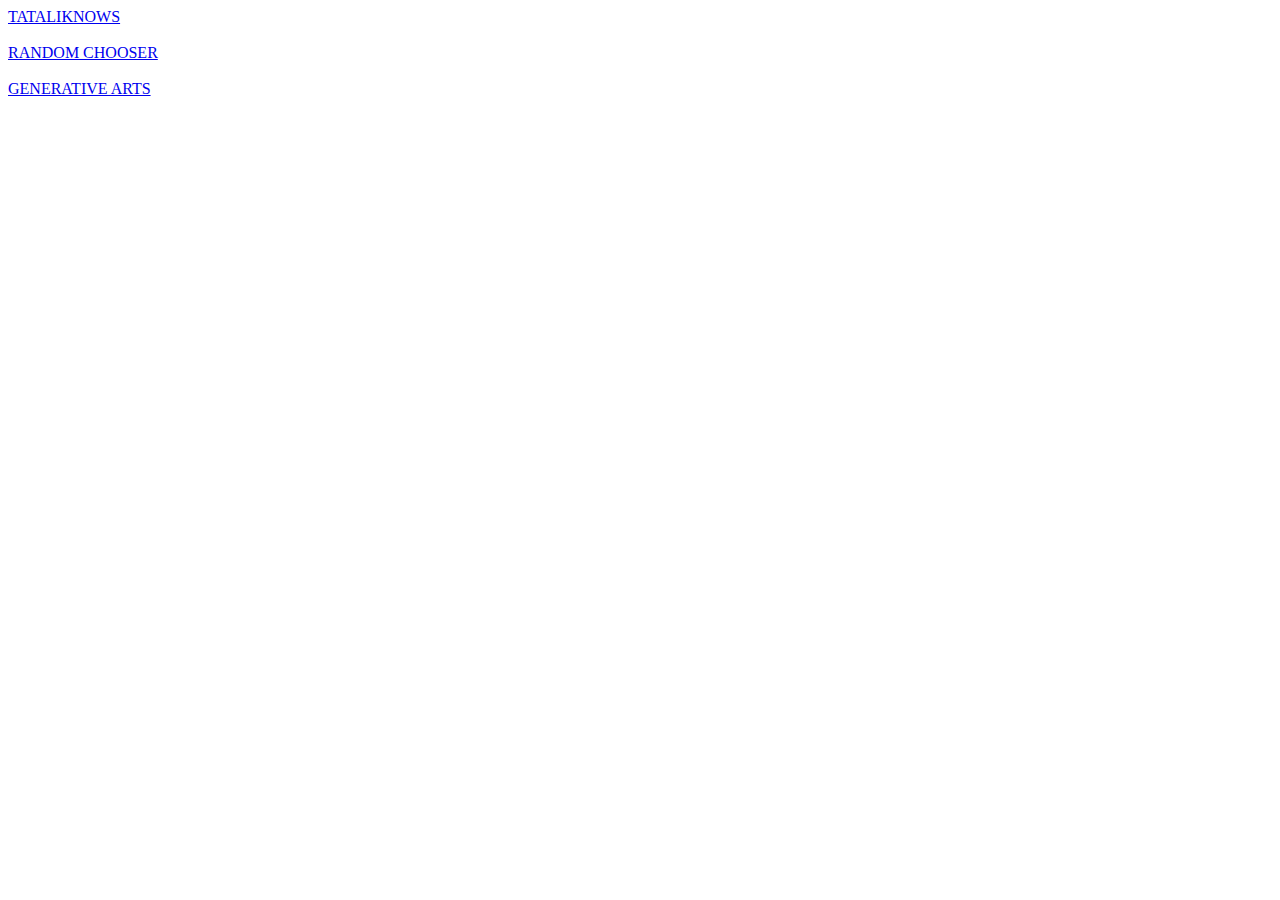
<file: index.html>
<!DOCTYPE html>
<html lang="en">
<head>
	<meta charset="UTF-8">
	<meta name="viewport" content="width=device-width, initial-scale=1.0">
	<title>BUKSENG</title>
</head>
<body>
	<a href="tataliknows.html">TATALIKNOWS</a>
	<br><br>
	<a href="random_chooser.html">RANDOM CHOOSER</a>
	<br><br>
	<a href="generative_arts.html">GENERATIVE ARTS</a>
</body>
</html>
</file>
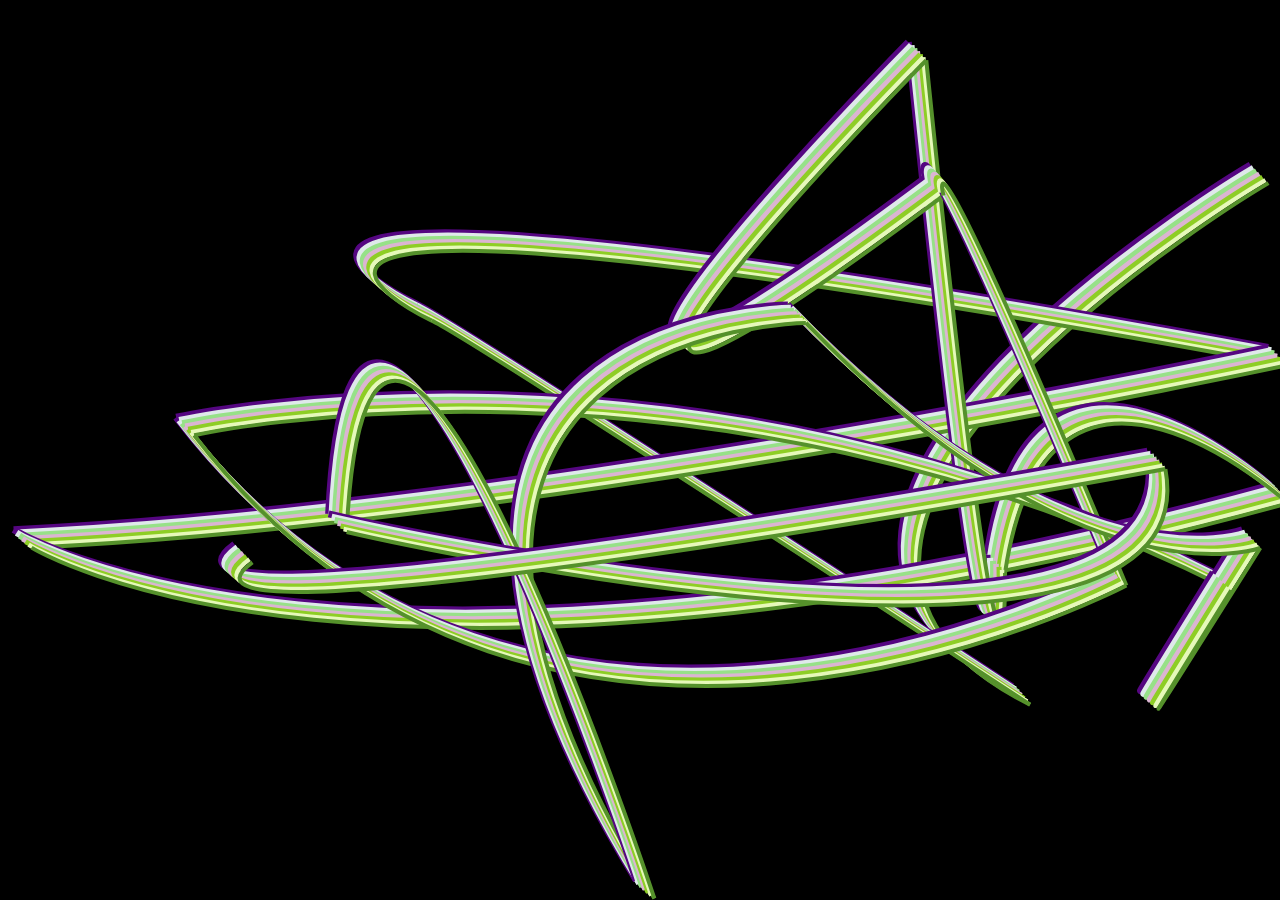
<file: curved_lines.html>
<!doctype html>
<html lang="en">
<head>
	<meta charset="UTF-8">
	<meta name="viewport" content="width=device-width, initial-scale=1.0">
	<title> CURVED LINES </title>
	<link rel="stylesheet" href="style.css"/>
</head>
<body>
	<canvas id="canvas"></canvas>	
	<script src="curved_lines.js"></script>
</body>
</html>
</file>
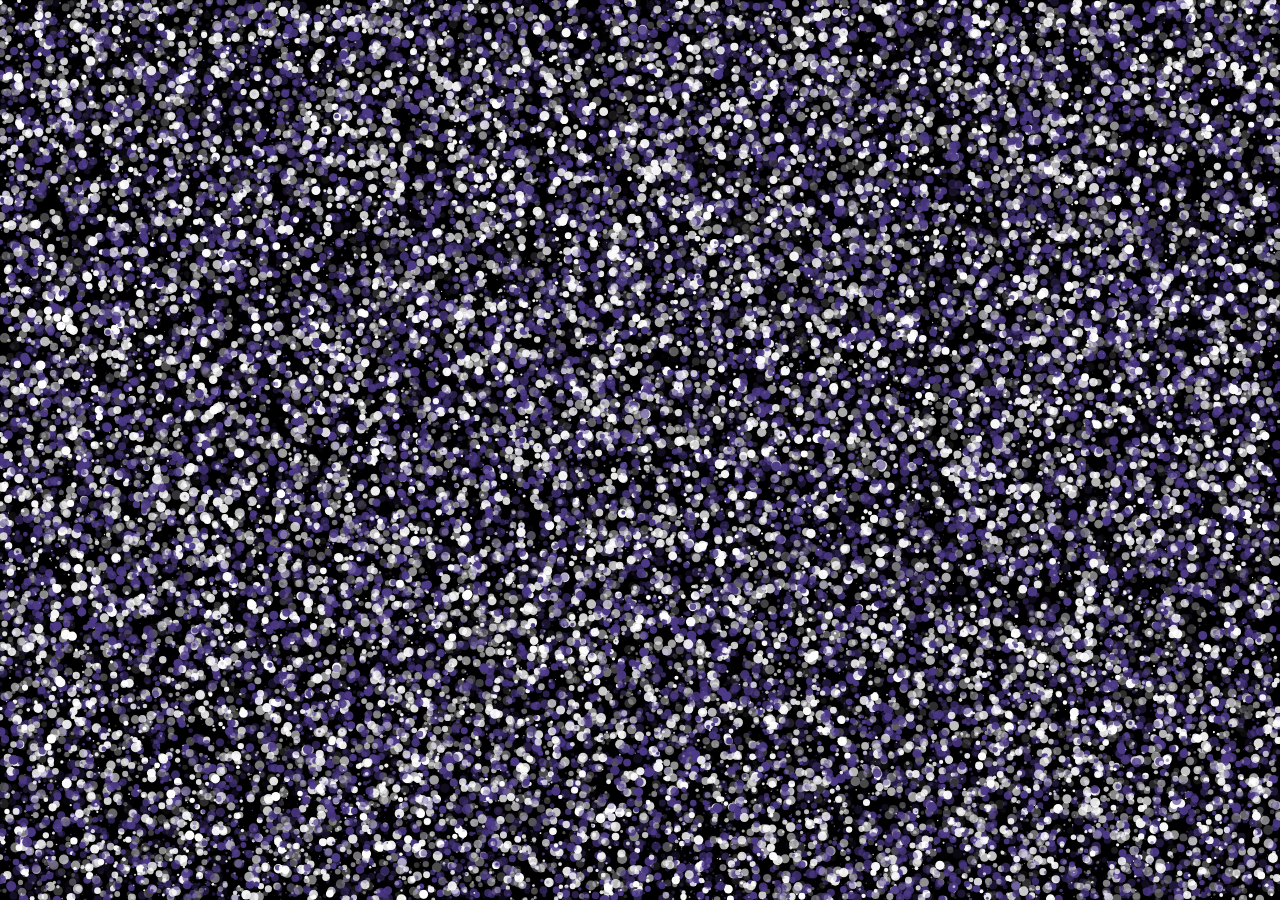
<file: dots.html>
<!doctype html>
<html lang="en">
<head>
	<meta charset="UTF-8">
	<meta name="viewport" content="width=device-width, initial-scale=1.0">
	<title> DOTS </title>
	<link rel="stylesheet" href="style.css"/>
</head>
<body>
	<canvas id="canvas"></canvas>	
	<script src="dots.js"></script>
</body>
</html>
</file>
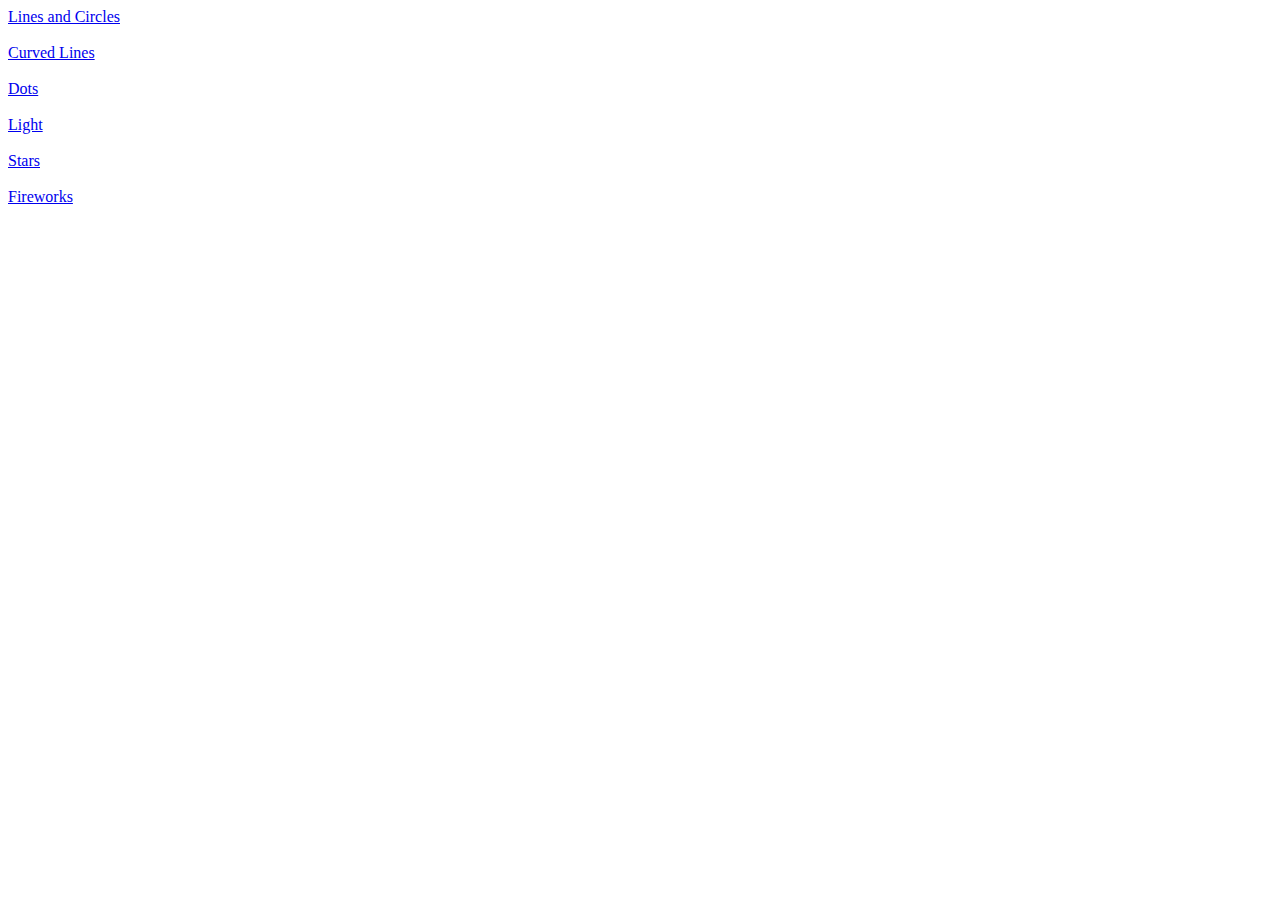
<file: generative_arts.html>
<!doctype html>
<html lang="en">
<head>
	<meta charset="UTF-8">
	<meta name="viewport" content="width=device-width, initial-scale=1.0">
	<title> GENERATIVE ARTS </title>
</head>
<body>
	<a href="lines_and_circles.html">Lines and Circles</a>
	<br><br>
	<a href="curved_lines.html">Curved Lines</a>
	<br><br>
	<a href="dots.html">Dots</a>
	<br><br>
	<a href="light.html">Light</a>
	<br><br>	
	<a href="stars.html">Stars</a>
	<br><br>
	<a href="fireworks.html">Fireworks</a>
	<br><br>	
</body>
</html>
</file>
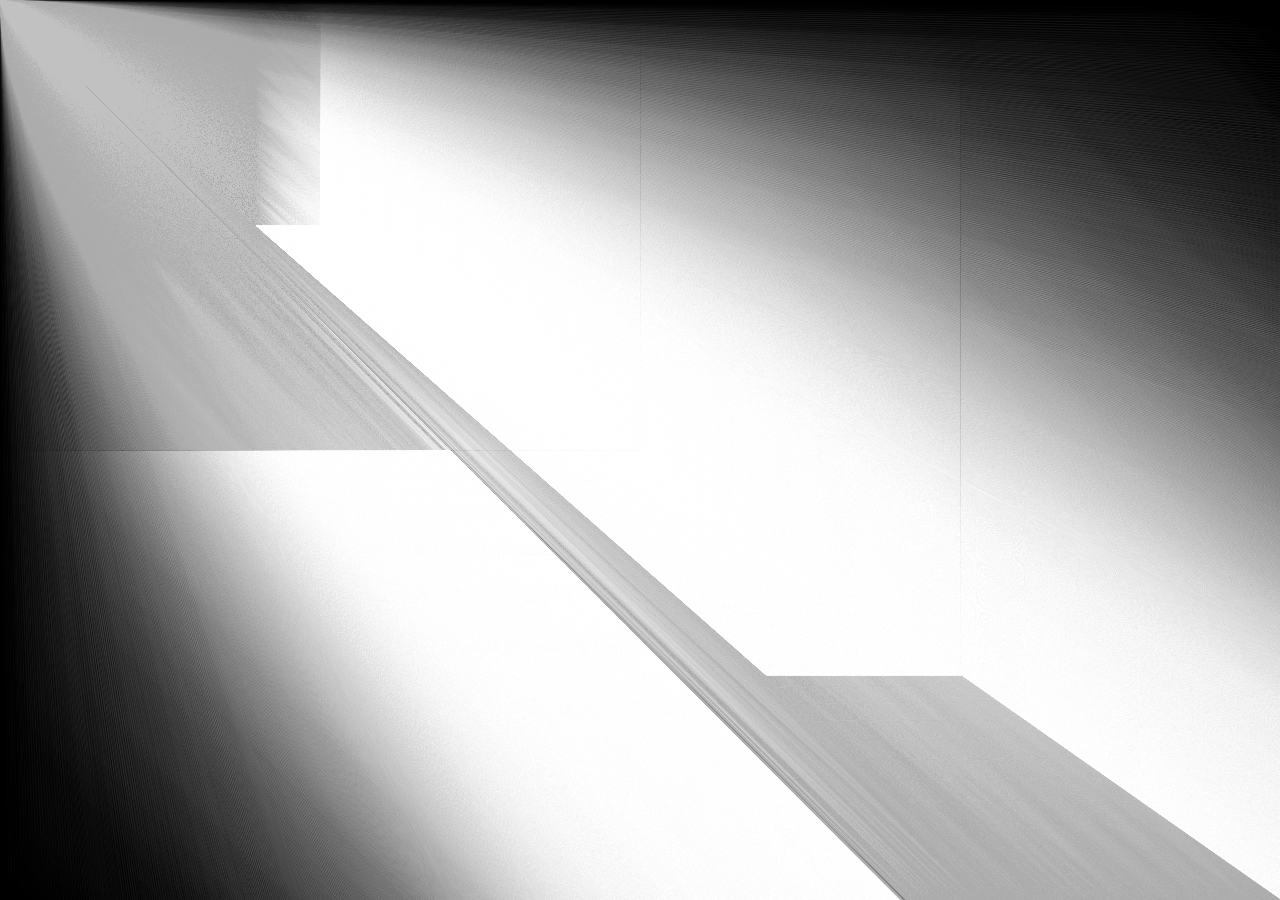
<file: light.html>
<!doctype html>
<html lang="en">
<head>
	<meta charset="UTF-8">
	<meta name="viewport" content="width=device-width, initial-scale=1.0">
	<title> LIGHT </title>
	<link rel="stylesheet" href="style.css"/>
</head>
<body>
	<canvas id="canvas"></canvas>	
	<script src="light.js"></script>
</body>
</html>
</file>
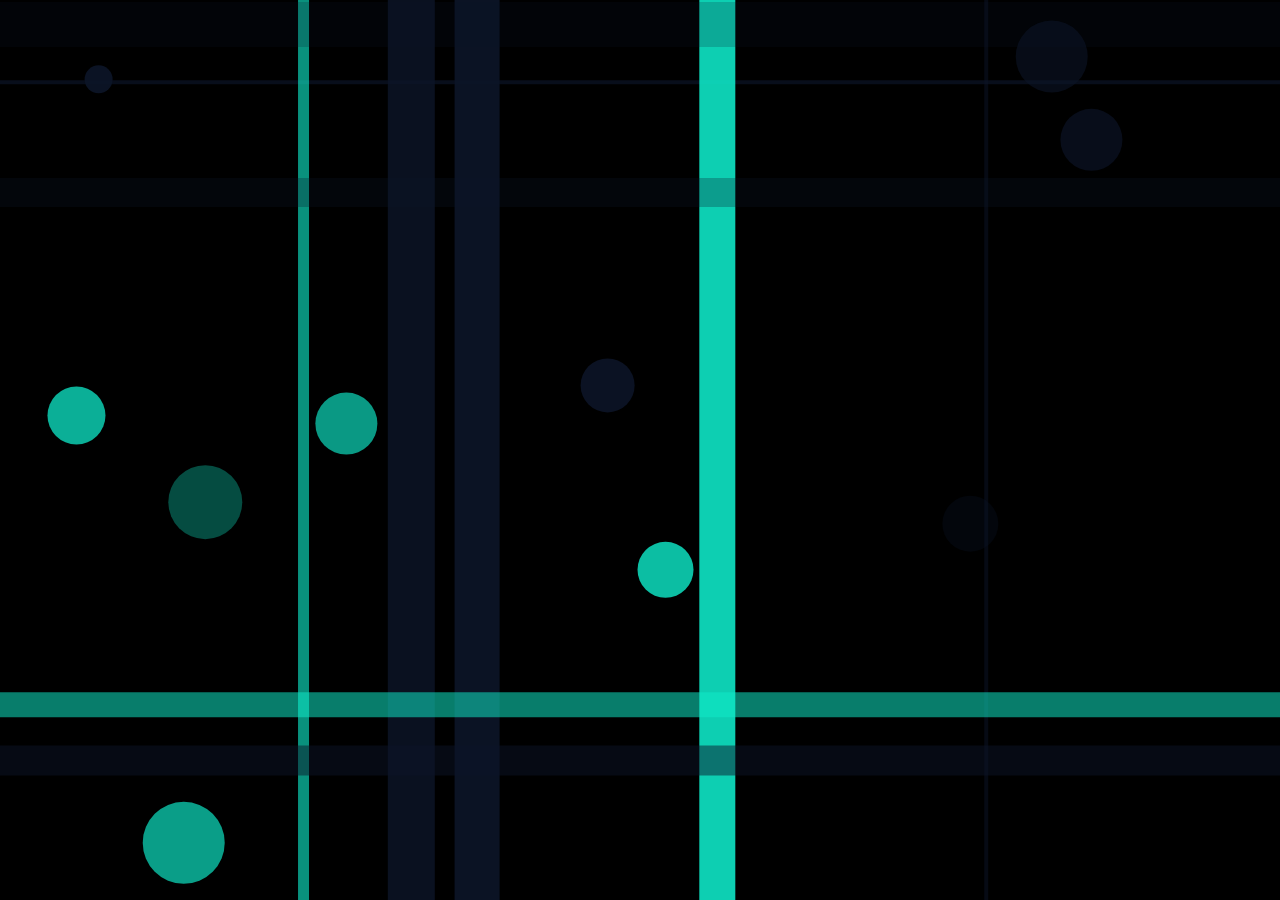
<file: lines_and_circles.html>
<!doctype html>
<html lang="en">
<head>
	<meta charset="UTF-8">
	<meta name="viewport" content="width=device-width, initial-scale=1.0">
	<title> LINES & CIRCLES </title>
	<link rel="stylesheet" href="style.css"/>
</head>
<body>
	<canvas id="canvas"></canvas>	
	<script src="lines_and_circles.js"></script>
</body>
</html>
</file>
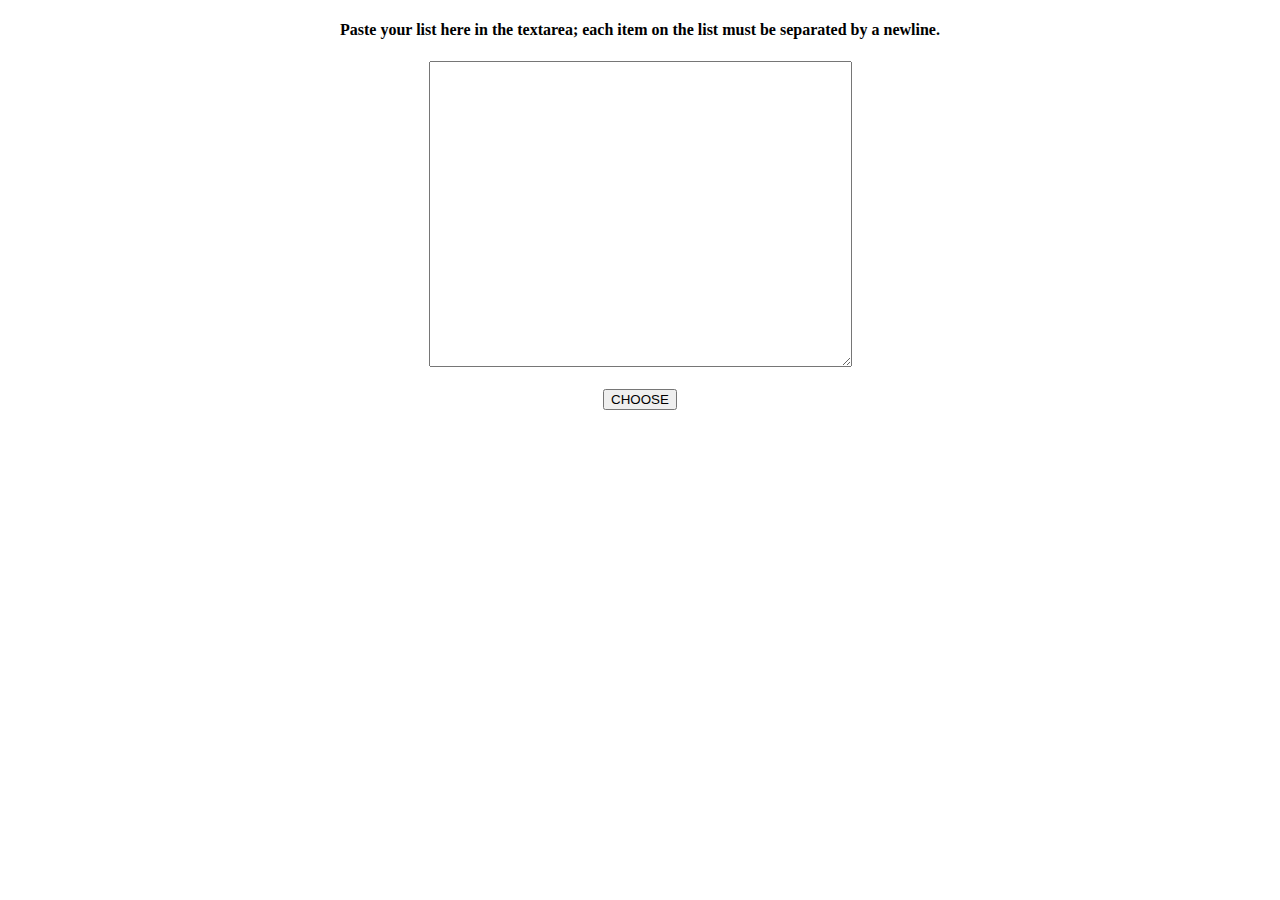
<file: random_chooser.html>
<!doctype html>
<html lang="en">
<head>
	<meta charset="UTF-8">
	<meta name="viewport" content="width=device-width, initial-scale=1.0">
	<title> Random Chooser </title>
	<script src="random_chooser.js"></script>
</head>
<body>
<center>
<h4>Paste your list here in the textarea; each item on the list must be separated by a newline.</h4>
<textarea id="list" rows="20" cols="50"></textarea>
<br><br>
<button onclick="choose()"> CHOOSE </button>
</center>

</body>
</html>
</file>
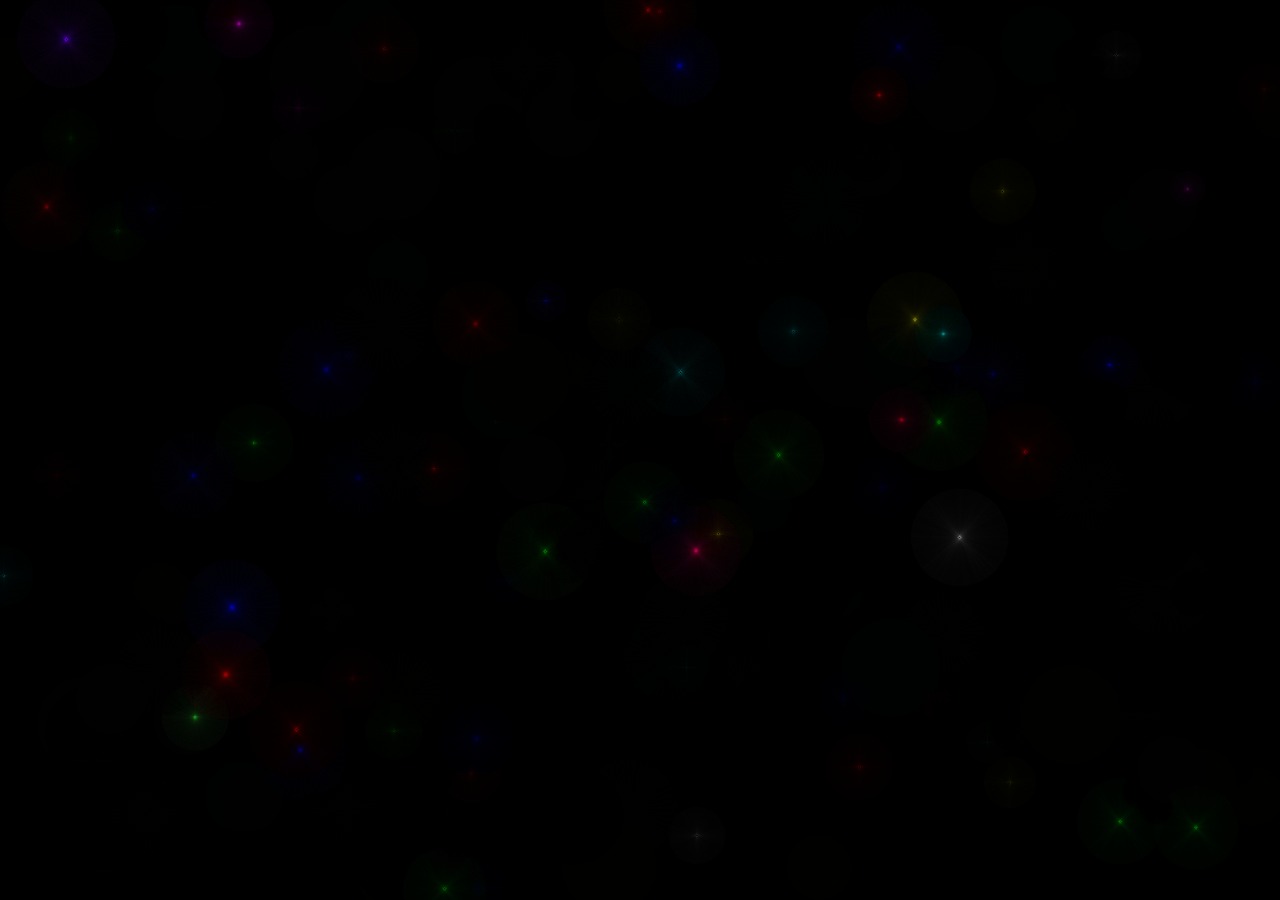
<file: stars.html>
<!doctype html>
<html lang="en">
<head>
	<meta charset="UTF-8">
	<meta name="viewport" content="width=device-width, initial-scale=1.0">
	<title> STARS </title>
	<link rel="stylesheet" href="style.css"/>
</head>
<body>
	<canvas id="canvas"></canvas>	
	<script src="stars.js"></script>
</body>
</html>
</file>
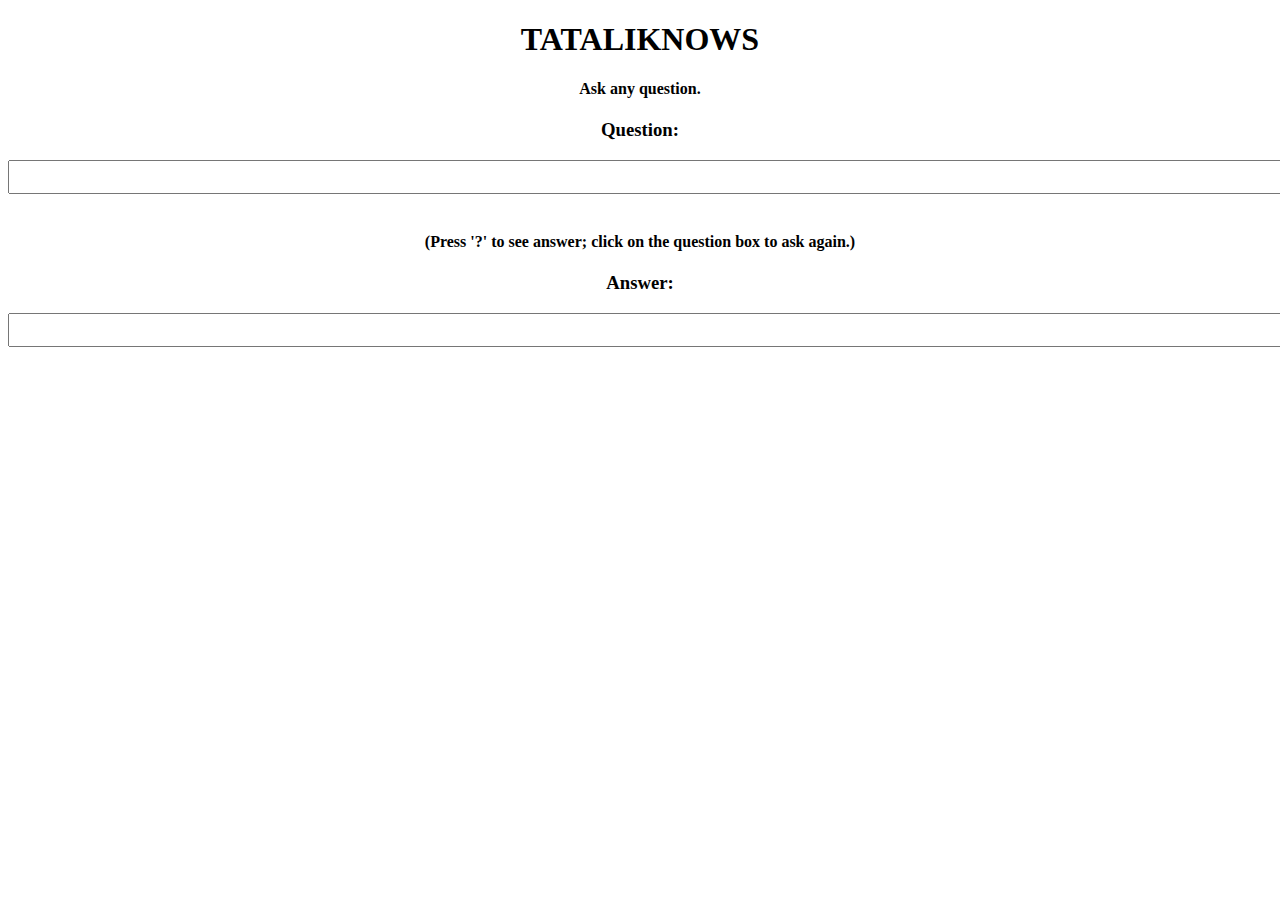
<file: tataliknows.html>
<!doctype html>
<html lang="en">
<head>
	<meta charset="UTF-8">
	<meta name="viewport" content="width=device-width, initial-scale=1.0">
	<title> Tataliknows </title>
	<script src="tataliknows.js"></script>
</head>
<body>
<center>
<h1> TATALIKNOWS </h1>
<h4> Ask any question. </h4>
<div onkeydown="process_key()">
	<h3> Question: </h3>
	<input type="text" id="question" size="100" style="font-size: 18pt" onclick="clean_up()" readonly><br><br>
	<h4>(Press '?' to see answer; click on the question box to ask again.)</h4>
	<h3> Answer: </h3>
	<input type="text" id="answer" size="100" style="font-size: 18pt" readonly>
</div>
</center>

</body>
</html>
</file>
<file: style.css>
#canvas{
	position: absolute;
	background: white;
	width: 100%;
	height: 100%;
	top: 0;
	left: 0;
}
</file>
